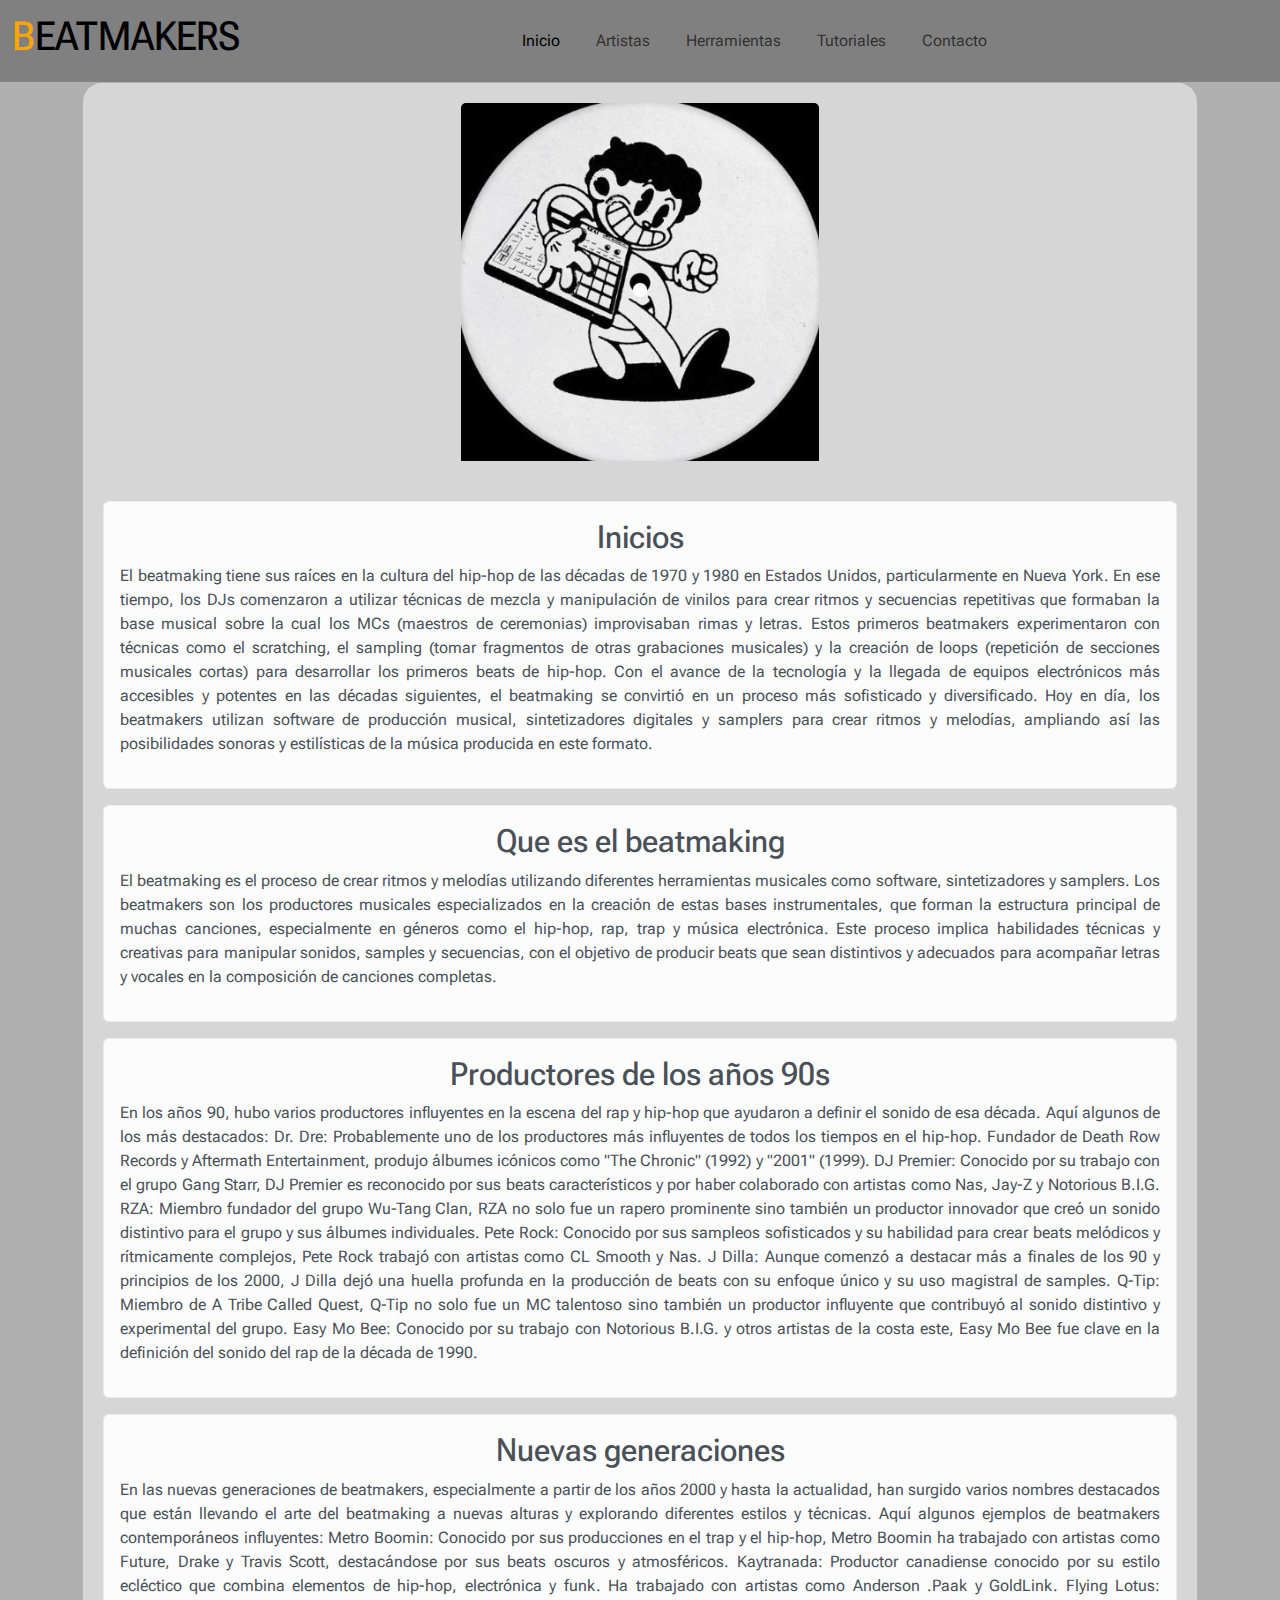
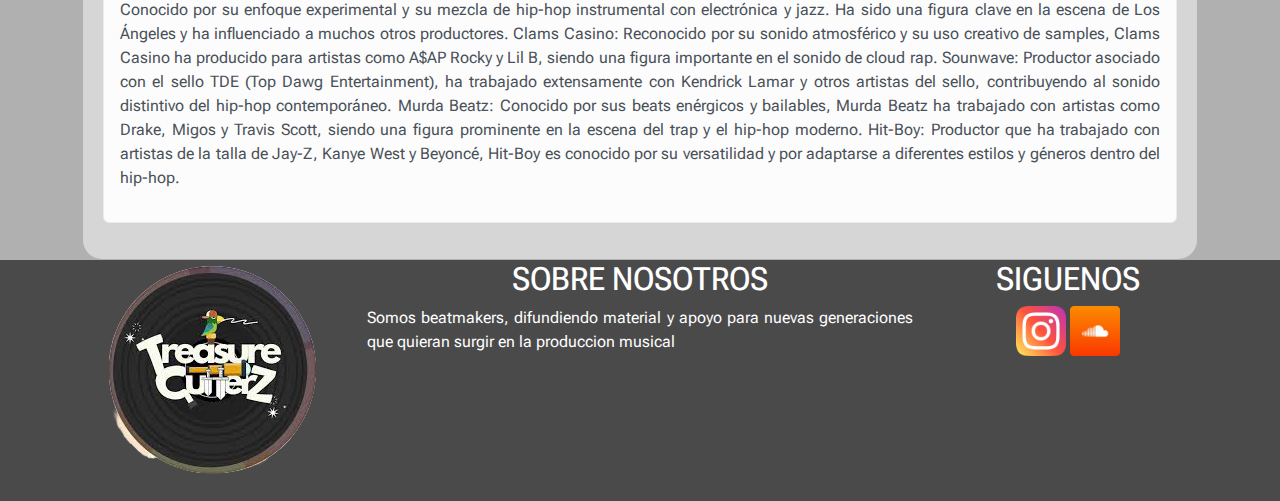
<file: index.html>
<!DOCTYPE html>
<html lang="es">

<head>
    <meta charset="UTF-8">
    <meta name="viewport" content="width=device-width, initial-scale=1.0">
    <title>BEATMAKERS</title>

<!-- Meta Descripción -->
<meta name="description" content="Descubre las herramientas y tutoriales esenciales para beatmakers. Aprende a usar las mejores máquinas y técnicas para crear música de alta calidad.">

<!-- Meta Palabras Clave -->
<meta name="keywords" content="beatmakers, música, inicios del boombap, producto de los 90s, nuevas generaciones, productores">

<!-- Meta Autor -->
<meta name="author" content="BEATMAKERS Team">


<!--Link bootstrap-->
<link href="https://cdn.jsdelivr.net/npm/bootstrap@5.3.3/dist/css/bootstrap.min.css" rel="stylesheet"
integrity="sha384-QWTKZyjpPEjISv5WaRU9OFeRpok6YctnYmDr5pNlyT2bRjXh0JMhjY6hW+ALEwIH" crossorigin="anonymous">


    <!--Link ccss-->
    <link rel="stylesheet" href="./css/main.css">


</head>

<body>



    <!--Menu de navegacion-->



    <nav class="navbar header navbar-expand-lg">
        <div class="container-fluid">
            <a class="navbar-brand">
                <h1><span class="texto-naranjo">B</span><span>EATMAKERS</span></h1>
            </a>
            <button class="navbar-toggler" type="button" data-bs-toggle="collapse" data-bs-target="#navbarNav"
                aria-controls="navbarNav" aria-expanded="false" aria-label="Toggle navigation">
                <span class="navbar-toggler-icon"></span>
            </button>
            <div class="collapse navbar-collapse" id="navbarNav">
                <ul class="navbar-nav">
                    <li class="nav-item">
                        <a class="nav-link active" aria-current="page" href="./index.html">Inicio</a>
                    </li>
                    <li class="nav-item">
                        <a class="nav-link" href="./pages/artistas.html">Artistas</a>
                    </li>
                    <li class="nav-item">
                        <a class="nav-link" href="./pages/herramientas.html">Herramientas</a>
                    </li>
                    <li class="nav-item">
                        <a class="nav-link" href="./pages/tutoriales.html">Tutoriales</a>
                    </li>
                    <li class="nav-item">
                        <a class="nav-link" href="./pages/contacto.html">Contacto</a>
                    </li>
                </ul>
            </div>
        </div>
    </nav>


    <!--Contenido principal-->

    <main>


        <div class="container text-center">
        <div class="card col-12">
           <center><div class="col-4"><img src="./img/20240617231118.png" class="card-img-top" alt="logo"></div> </center>
            <div class="card-body">
              <h5 class="card-title"></h5>
              
            </div>
            <article>
                <div class="alert alert-light" role="alert">
                    <h2>Inicios</h2>
                  <p>   El beatmaking tiene sus raíces en la cultura del hip-hop de las décadas de 1970 y 1980 en Estados Unidos, particularmente en Nueva York. 
                        En ese tiempo, los DJs comenzaron a utilizar técnicas de mezcla y manipulación de vinilos para crear ritmos y secuencias repetitivas que 
                        formaban la base musical sobre la cual los MCs (maestros de ceremonias) improvisaban rimas y letras. Estos primeros beatmakers experimentaron 
                        con técnicas como el scratching, el sampling (tomar fragmentos de otras grabaciones musicales) y la creación de loops (repetición de secciones 
                        musicales cortas) para desarrollar los primeros beats de hip-hop.

                        Con el avance de la tecnología y la llegada de equipos electrónicos más accesibles y potentes en las décadas siguientes, el beatmaking se 
                        convirtió en un proceso más sofisticado y diversificado. Hoy en día, los beatmakers utilizan software de producción musical, sintetizadores 
                        digitales y samplers para crear ritmos y melodías, ampliando así las posibilidades sonoras y estilísticas de la música producida en este formato.</p>
                </div>
    
                <div class="alert alert-light" role="alert">
                    <h2>Que es el beatmaking</h2>
                    <p> El beatmaking es el proceso de crear ritmos y melodías utilizando diferentes herramientas musicales como software, sintetizadores y samplers. 
                        Los beatmakers son los productores musicales especializados en la creación de estas bases instrumentales, que forman la estructura principal de muchas canciones, 
                        especialmente en géneros como el hip-hop, rap, trap y música electrónica. Este proceso implica habilidades técnicas y creativas para manipular sonidos, samples y 
                        secuencias, con el objetivo de producir beats que sean distintivos y adecuados para acompañar letras y vocales en la composición de canciones completas.</p>
                </div>
    
                <div class="alert alert-light" role="alert">
                    <h2>Productores de los años 90s</h2>
                  <p>
                        En los años 90, hubo varios productores influyentes en la escena del rap y hip-hop que ayudaron a definir el sonido de esa década. Aquí algunos de los más destacados:
                        Dr. Dre: Probablemente uno de los productores más influyentes de todos los tiempos en el hip-hop. Fundador de Death Row Records y Aftermath Entertainment, produjo 
                        álbumes icónicos como "The Chronic" (1992) y "2001" (1999).
                        DJ Premier: Conocido por su trabajo con el grupo Gang Starr, DJ Premier es reconocido por sus beats característicos y por haber colaborado con artistas como Nas, Jay-Z y 
                        Notorious B.I.G.
                        RZA: Miembro fundador del grupo Wu-Tang Clan, RZA no solo fue un rapero prominente sino también un productor innovador que creó un sonido distintivo para el grupo y sus 
                        álbumes individuales.                 
                        Pete Rock: Conocido por sus sampleos sofisticados y su habilidad para crear beats melódicos y rítmicamente complejos, Pete Rock trabajó con artistas como CL Smooth y Nas.             
                        J Dilla: Aunque comenzó a destacar más a finales de los 90 y principios de los 2000, J Dilla dejó una huella profunda en la producción de beats con su enfoque único y su 
                        uso magistral de samples.                      
                        Q-Tip: Miembro de A Tribe Called Quest, Q-Tip no solo fue un MC talentoso sino también un productor influyente que contribuyó al sonido distintivo y experimental del grupo.         
                        Easy Mo Bee: Conocido por su trabajo con Notorious B.I.G. y otros artistas de la costa este, Easy Mo Bee fue clave en la definición del sonido del rap de la década de 1990.</p>
                </div>
    
                <div class="alert alert-light" role="alert">
                    <h2>Nuevas generaciones</h2>
                  <p>
                        En las nuevas generaciones de beatmakers, especialmente a partir de los años 2000 y hasta la actualidad, han surgido varios nombres destacados que están llevando el arte del 
                        beatmaking a nuevas alturas y explorando diferentes estilos y técnicas. Aquí algunos ejemplos de beatmakers contemporáneos influyentes:
                        Metro Boomin: Conocido por sus producciones en el trap y el hip-hop, Metro Boomin ha trabajado con artistas como Future, Drake y Travis Scott, destacándose por sus beats 
                        oscuros y atmosféricos.
                        Kaytranada: Productor canadiense conocido por su estilo ecléctico que combina elementos de hip-hop, electrónica y funk. Ha trabajado con artistas como Anderson .Paak y 
                        GoldLink.          
                        Flying Lotus: Conocido por su enfoque experimental y su mezcla de hip-hop instrumental con electrónica y jazz. Ha sido una figura clave en la escena de Los Ángeles y ha 
                        influenciado a muchos otros productores.                       
                        Clams Casino: Reconocido por su sonido atmosférico y su uso creativo de samples, Clams Casino ha producido para artistas como A$AP Rocky y Lil B, siendo una figura importante en 
                        el sonido de cloud rap.
                        Sounwave: Productor asociado con el sello TDE (Top Dawg Entertainment), ha trabajado extensamente con Kendrick Lamar y otros artistas del sello, contribuyendo al sonido 
                        distintivo del hip-hop contemporáneo.  
                        Murda Beatz: Conocido por sus beats enérgicos y bailables, Murda Beatz ha trabajado con artistas como Drake, Migos y Travis Scott, siendo una figura prominente en la escena 
                        del trap y el hip-hop moderno.
                        Hit-Boy: Productor que ha trabajado con artistas de la talla de Jay-Z, Kanye West y Beyoncé, Hit-Boy es conocido por su versatilidad y por adaptarse a diferentes estilos y 
                        géneros dentro del hip-hop.</p>
                </div>           
            </article>
                    </div>
                </div>

    </main>

    <!--Pie de pagina-->

    <footer class="pie-pagina">
        <div class="container">
            <div class="row">
                <div class="col-xs-12 col-lg-3">
                    <div class="">
                        <div class="box">
                            <figure>
                                <a href="">
                                    <center> <img src="img/treasure cutterz.png" alt="Logo"></center>
                                </a>
                            </figure>
                        </div>
                    </div>
                </div>
                <div class="col-xs-12 col-lg-6">
                    <div class="box">
                        <center>
                            <h2>SOBRE NOSOTROS</h2>
                            <p>Somos beatmakers, difundiendo material y apoyo para nuevas generaciones que quieran surgir en la produccion musical</p>
                        </center>
                    </div>
                </div>

                <div class="col-xs-12 col-lg-3">
                    <div class="box">
                        <center>
                            <h2>SIGUENOS</h2>
                            <div class="red-social">
                              <a href="https://instagram.com/vishorockers" class="fa fa-instagram">
                                <img src="./img/instagram-logo.png" alt="instagram-logo" height="50px"></a>
                              <a href="https://soundcloud.com/vishorockers" class="fa fa-soundcloud">
                                <img src="./img/soundcloud-logo.png" alt="soundcloud-logo" height="50px"></a>
                          </center>
                    </div>
                </div>

            </div>
        </div>
        </div>
    </footer>


        
    <!--Bootstrap JS-->
    <script src="https://cdn.jsdelivr.net/npm/bootstrap@5.3.3/dist/js/bootstrap.bundle.min.js"
        integrity="sha384-YvpcrYf0tY3lHB60NNkmXc5s9fDVZLESaAA55NDzOxhy9GkcIdslK1eN7N6jIeHz"
        crossorigin="anonymous"></script>
</body>

</html>
</file>
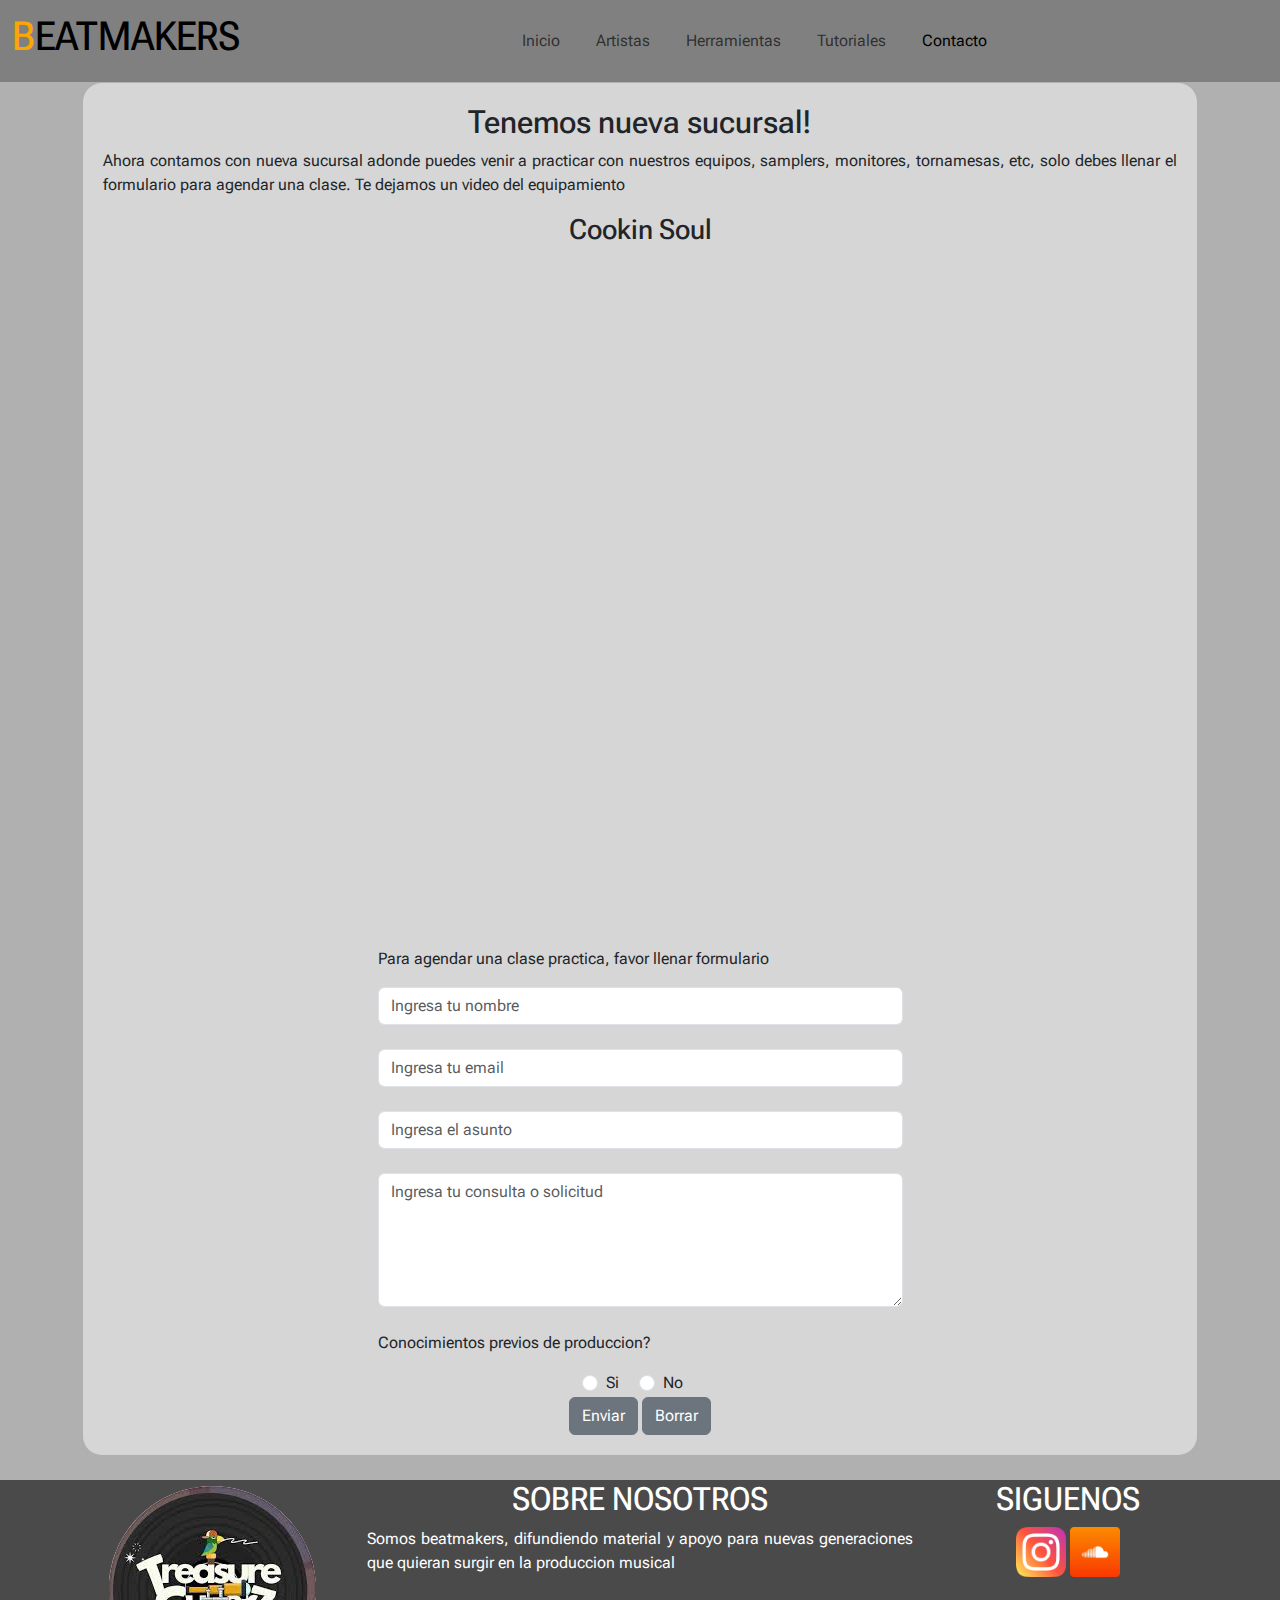
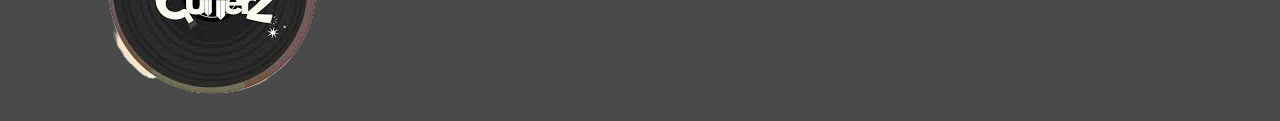
<file: pages/contacto.html>
<!DOCTYPE html>
<html lang="es">

<head>
  <meta charset="UTF-8">
  <meta name="viewport" content="width=device-width, initial-scale=1.0">
  <title>BEATMAKERS</title>
<!-- Meta Descripción -->
<meta name="description" content="Formulario para poder inscribirte a clases presenciales adonde podras aprender a producir tus propios temas musicales">

<!-- Meta Palabras Clave -->
<meta name="keywords" content="beatmakers, música, inicios del boombap, producto de los 90s, nuevas generaciones, productores">

<!-- Meta Autor -->
<meta name="author" content="BEATMAKERS Team">



      <!--Link bootstrap-->
      <link href="https://cdn.jsdelivr.net/npm/bootstrap@5.3.3/dist/css/bootstrap.min.css" rel="stylesheet"
      integrity="sha384-QWTKZyjpPEjISv5WaRU9OFeRpok6YctnYmDr5pNlyT2bRjXh0JMhjY6hW+ALEwIH" crossorigin="anonymous">
  
  <link rel="stylesheet" href="../css/main.css">



</head>

<body>



  <!--Menu de navegacion-->
  <nav class="navbar header2 navbar-expand-lg">
    <div class="container-fluid">
      <a class="navbar-brand">
        <h1><span class="texto-naranjo">B</span><span>EATMAKERS</span></h1>
      </a>
      <button class="navbar-toggler" type="button" data-bs-toggle="collapse" data-bs-target="#navbarNav"
        aria-controls="navbarNav" aria-expanded="false" aria-label="Toggle navigation">
        <span class="navbar-toggler-icon"></span>
      </button>
      <div class="collapse navbar-collapse" id="navbarNav">
        <ul class="navbar-nav">
          <li class="nav-item">
            <a class="nav-link" aria-current="page" href="../index.html">Inicio</a>
          </li>
          <li class="nav-item">
            <a class="nav-link" href="./artistas.html">Artistas</a>
          </li>
          <li class="nav-item">
            <a class="nav-link" href="./herramientas.html">Herramientas</a>
          </li>
          <li class="nav-item">
            <a class="nav-link" href="./tutoriales.html">Tutoriales</a>
          </li>
          <li class="nav-item">
            <a class="nav-link active" href="./contacto.html">Contacto</a>
          </li>
        </ul>
      </div>
    </div>
  </nav>

  <!--Contenido principal-->

  <main>
    <div class="container">
    <form>
      <div class="text-center">
        <div class="card col-12">
         

        </nav>
        <h2>Tenemos nueva sucursal!</h2>
        <p>Ahora contamos con nueva sucursal adonde puedes venir a practicar con nuestros equipos, samplers, monitores,
          tornamesas, etc, solo debes llenar el formulario para agendar una clase. Te dejamos un video del equipamiento
        <h3>Cookin Soul</h3>
        </p>
        <br>
        <div class="ratio ratio-16x9">
        <iframe width="560" height="315" src="https://www.youtube.com/embed/m3Fv3sw6kkE?si=lYChsGoiXPlhDSes"
          title="YouTube video player" frameborder="0"
          allow="accelerometer; autoplay; clipboard-write; encrypted-media; gyroscope; picture-in-picture; web-share"
          referrerpolicy="strict-origin-when-cross-origin" allowfullscreen></iframe>
        </div>
        <br>
        <div class="container">
          <div class="row">
            <center>
              <div class="col-xs-10 col-lg-6">
                <br>
                <p>Para agendar una clase practica, favor llenar formulario</p>
                <input class="form-control" type="Nombre" maxlength="15" placeholder="Ingresa tu nombre" required><br>
                <input class="form-control" type="email" placeholder="Ingresa tu email" required><br>
                <input class="form-control" type="asunto" placeholder="Ingresa el asunto" required><br>
                <textarea class="form-control" name="" id="" rows="5" maxlength="50" cols="21"
                  placeholder="Ingresa tu consulta o solicitud" required></textarea><br>

                <p>Conocimientos previos de produccion?</p>

                <div class="form-check form-check-inline">
                  <label class="form-check-label" for="inlineRadio1">Si</label>
                  <input class="form-check-input" type="radio" name="produccion" id="inlineRadio1" value="Si">

                </div>
                <div class="form-check form-check-inline">
                  <label class="form-check-label" for="inlineRadio2">No</label>
                  <input class="form-check-input" type="radio" name="produccion" id="inlineRadio2" value="No">

                </div>


              </div>
            </center>

            <br>
          </div>
          <input type="submit" value="Enviar" class="btn btn-secondary">
          <input type="reset" value="Borrar" class="btn btn-secondary">
        

        </div>
      </div>
      </div>
      </form>
    </div>
  



  </main>

<br>

  <!--Pie de pagina-->

  <footer class="pie-pagina">
    <div class="container">
      <div class="row">
        <div class="col-xs-12 col-lg-3">
          <div class="">
            <div class="box">
              <figure>
                <a href="">
                  <center> <img src="../img/treasure cutterz.png" alt="Logo"></center>
                </a>
              </figure>
            </div>
          </div>
        </div>
        <div class="col-xs-12 col-lg-6">
          <div class="box">
            <center>
              <h2>SOBRE NOSOTROS</h2>
              <p>Somos beatmakers, difundiendo material y apoyo para nuevas generaciones que quieran surgir en la produccion musical</p>
            </center>
          </div>
        </div>

        <div class="col-xs-12 col-lg-3">
          <div class="box">
            <center>
              <h2>SIGUENOS</h2>
              <div class="red-social">
                <a href="https://instagram.com/vishorockers" class="fa fa-instagram">
                  <img src="../img/instagram-logo.png" alt="instagram-logo" height="50px"></a>
                <a href="https://soundcloud.com/vishorockers" class="fa fa-soundcloud">
                  <img src="../img/soundcloud-logo.png" alt="soundcloud-logo" height="50px"></a>
            </center>
          </div>
        </div>

      </div>
    </div>
    </div>
  </footer>



  <!--Bootstrap JS-->
  <script src="https://cdn.jsdelivr.net/npm/bootstrap@5.3.3/dist/js/bootstrap.bundle.min.js"
    integrity="sha384-YvpcrYf0tY3lHB60NNkmXc5s9fDVZLESaAA55NDzOxhy9GkcIdslK1eN7N6jIeHz"
    crossorigin="anonymous"></script>
</body>

</html>
</file>
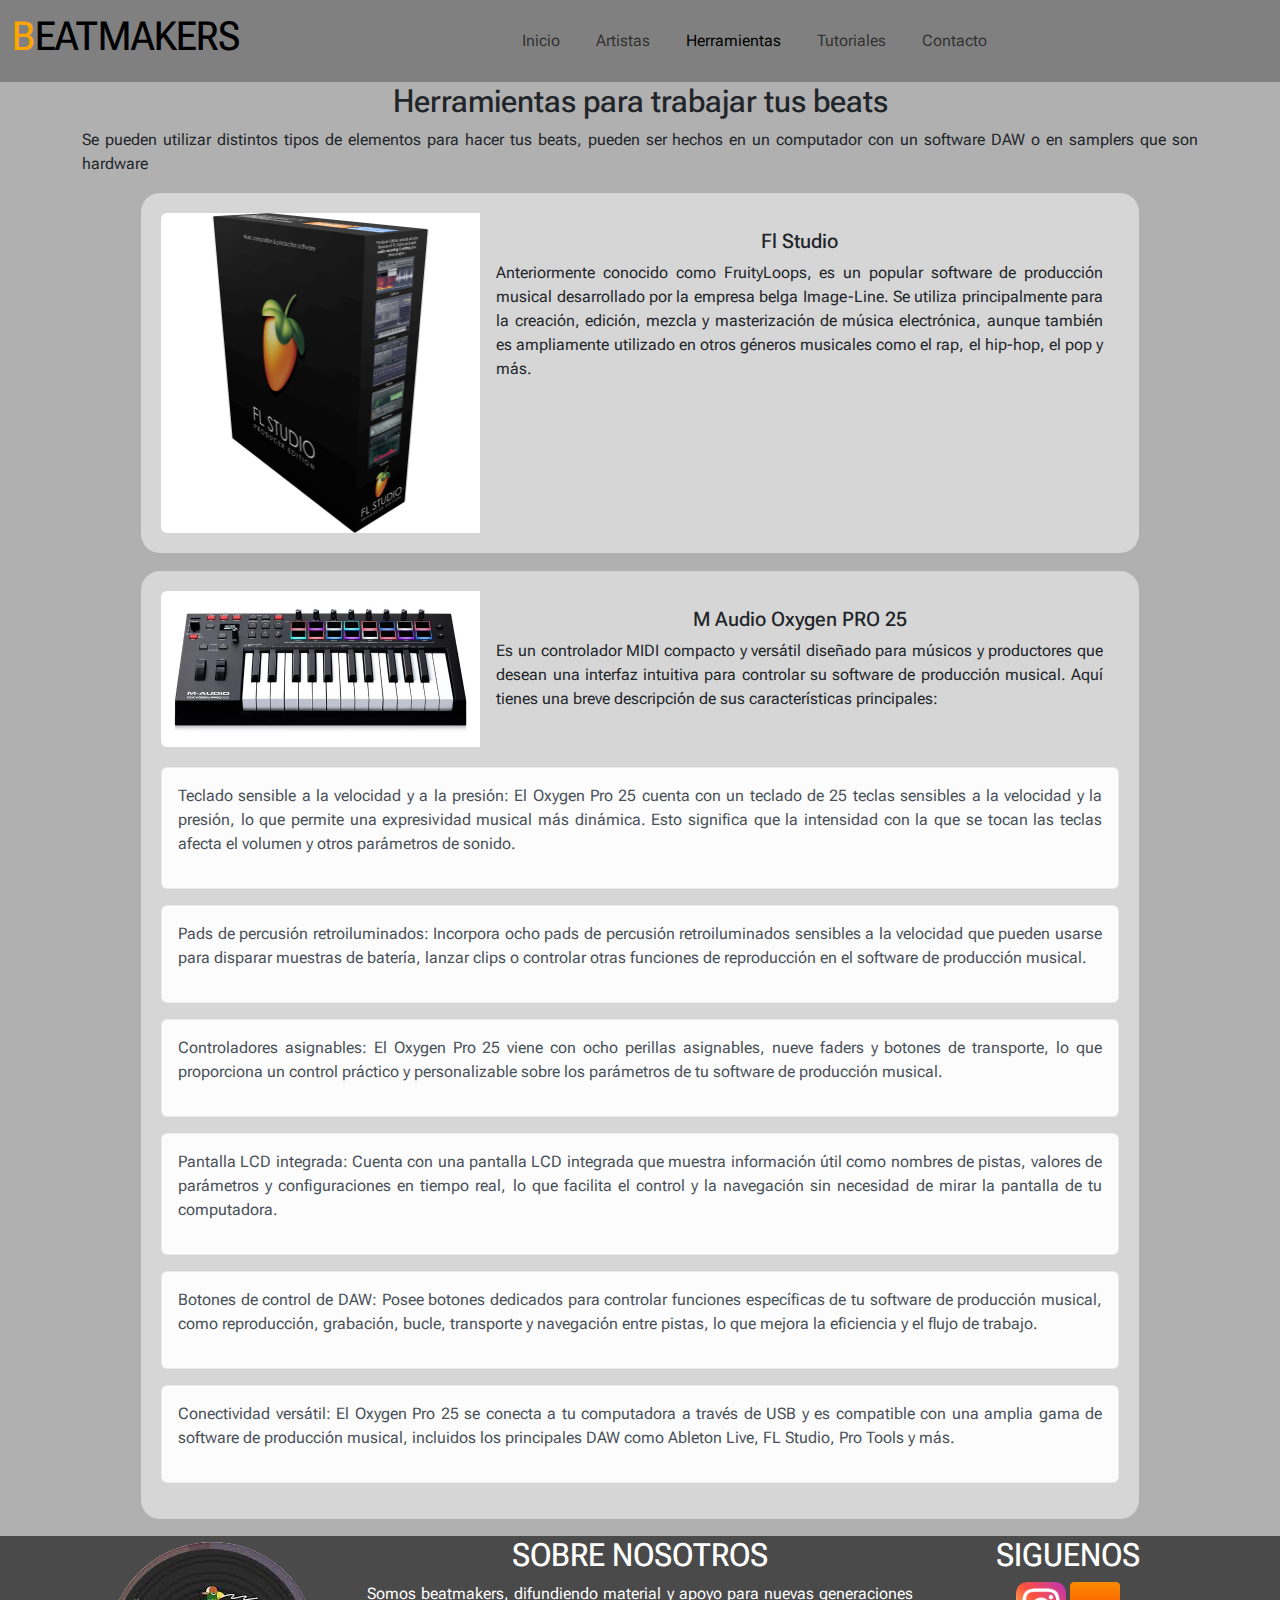
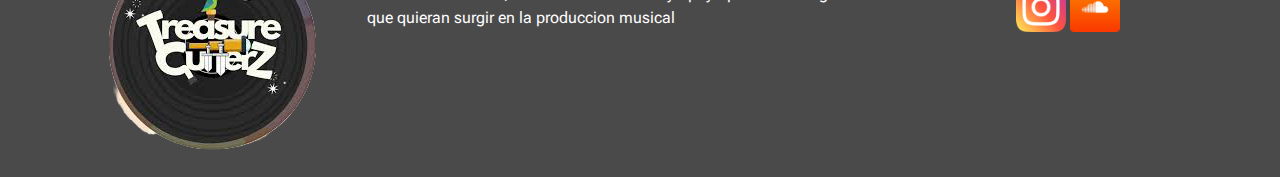
<file: pages/herramientas.html>
<!DOCTYPE html>
<html lang="es">

<head>
  <meta charset="UTF-8">
  <meta name="viewport" content="width=device-width, initial-scale=1.0">
  <title>BEATMAKERS</title>

<!-- Meta Descripción -->
<meta name="description" content="Herramientas de produccion musical, como FL Studio, daw simple de utilizar, intuitivo y de gran potencial. Controlador midi, marca m audio, de gran potencial, 25 teclas, economico.">

<!-- Meta Palabras Clave -->
<meta name="keywords" content="produccion musica, hardware, software, controlador midi, puerto usb">

<!-- Meta Autor -->
<meta name="author" content="BEATMAKERS Team">

  <!--Link bootstrap-->
  <link href="https://cdn.jsdelivr.net/npm/bootstrap@5.3.3/dist/css/bootstrap.min.css" rel="stylesheet"
    integrity="sha384-QWTKZyjpPEjISv5WaRU9OFeRpok6YctnYmDr5pNlyT2bRjXh0JMhjY6hW+ALEwIH" crossorigin="anonymous">

  <!--Link ccss-->
  <link rel="stylesheet" href="../css/main.css">


</head>

<body>



  <!--Menu de navegacion-->
  <nav class="navbar header navbar-expand-lg">
    <div class="container-fluid">
      <a class="navbar-brand">
        <h1><span class="texto-naranjo">B</span><span>EATMAKERS</span></h1>
      </a>
      <button class="navbar-toggler" type="button" data-bs-toggle="collapse" data-bs-target="#navbarNav"
        aria-controls="navbarNav" aria-expanded="false" aria-label="Toggle navigation">
        <span class="navbar-toggler-icon"></span>
      </button>
      <div class="collapse navbar-collapse" id="navbarNav">
        <ul class="navbar-nav">
          <li class="nav-item">
            <a class="nav-link" aria-current="page" href="../index.html">Inicio</a>
          </li>
          <li class="nav-item">
            <a class="nav-link" href="./artistas.html">Artistas</a>
          </li>
          <li class="nav-item">
            <a class="nav-link active" href="./herramientas.html">Herramientas</a>
          </li>
          <li class="nav-item">
            <a class="nav-link" href="./tutoriales.html">Tutoriales</a>
          </li>
          <li class="nav-item">
            <a class="nav-link" href="./contacto.html">Contacto</a>
          </li>
        </ul>
      </div>
    </div>
  </nav>
  <!--Contenido principal-->

  <main>

    <div class="container">
    <center>
      <div class="pagina-herramientas">
        <div class="row">
          <div class="col-12">
            <div class="pagina-herramientas">
              <article>
                <h2>Herramientas para trabajar tus beats</h2>
                <p>Se pueden utilizar distintos tipos de elementos para hacer tus beats, pueden ser hechos en un
                  computador
                  con un software DAW o en samplers que son hardware</p>

              </article>
            </div>
          </div>
        </div>
      </div>


      <div class="card mb-3" style="max-width: 1000px;">
        <div class="row g-0">
          <div class="col-md-4">
            <img src="../img/flstudio.jpg" class="img-fluid rounded-start" alt="Fl Studio">
          </div>
          <div class="col-md-8">
            <div class="card-body">
              <h5 class="card-title">Fl Studio</h5>
              <p class="card-text">Anteriormente conocido como FruityLoops, es un popular software de producción musical
                desarrollado por la empresa belga Image-Line. Se utiliza principalmente para la creación, edición,
                mezcla y
                masterización de música electrónica, aunque también es ampliamente utilizado en otros géneros
                musicales como
                el rap, el hip-hop, el pop y más.</p>
              <p class="card-text"><small class="text-body-secondary"></small></p>
            </div>
          </div>
        </div>
      </div>

      <div class="card mb-3" style="max-width: 1000px;">
        <div class="row g-0">
          <div class="col-md-4">
            <img src="../img/maudio.png" class="img-fluid rounded-start" alt="M audio">
          </div>
          <div class="col-md-8">
            <div class="card-body">
              <h5 class="card-title">M Audio Oxygen PRO 25</h5>
              <p class="card-text">Es un controlador MIDI compacto y versátil diseñado para músicos y
                productores que
                desean una interfaz intuitiva para controlar su software de producción musical. Aquí tienes una breve
                descripción de sus características principales:</p>
                <br>

              <p class="card-text"><small class="text-body-secondary"></small></p>
            </div>
          </div>
          <article>
            <div class="alert alert-light" role="alert">
              <p text-align="justify">Teclado sensible a la velocidad y a la presión: El Oxygen Pro 25 cuenta con un
                teclado de
                25 teclas sensibles a la velocidad y la presión, lo que permite una expresividad musical más
                dinámica. Esto
                significa que la intensidad con la que se tocan las teclas afecta el volumen y otros parámetros de
                sonido.</p>
            </div>
            <div class="alert alert-light" role="alert">
              <p text-align="justify">Pads de percusión retroiluminados: Incorpora ocho pads de percusión retroiluminados
                sensibles
                a la velocidad que pueden usarse para disparar muestras de batería, lanzar clips o controlar otras
                funciones
                de reproducción en el software de producción musical.</p>
            </div>

            <div class="alert alert-light" role="alert">
              <p text-align="justify">Controladores asignables: El Oxygen Pro 25 viene con ocho perillas
                asignables, nueve
                faders y botones de transporte, lo que proporciona un control práctico y personalizable sobre los
                parámetros
                de tu software de producción musical.</p>
            </div>

            <div class="alert alert-light" role="alert">
              <p text-align="justify">Pantalla LCD integrada: Cuenta con una pantalla LCD integrada que muestra
                información
                útil como nombres de pistas, valores de parámetros y configuraciones en tiempo real, lo que facilita
                el
                control y la navegación sin necesidad de mirar la pantalla de tu computadora.</p>
            </div>

            <div class="alert alert-light" role="alert">
              <p text-align="justify">Botones de control de DAW: Posee botones dedicados para controlar funciones
                específicas de
                tu software de producción musical, como reproducción, grabación, bucle, transporte y navegación
                entre
                pistas, lo que mejora la eficiencia y el flujo de trabajo.</p>
            </div>

            <div class="alert alert-light" role="alert">
              <p text-align="justify">Conectividad versátil: El Oxygen Pro 25 se conecta a tu computadora a través
                de USB y
                es compatible con una amplia gama de software de producción musical, incluidos los principales DAW
                como
                Ableton Live, FL Studio, Pro Tools y más.</p>
            </div>    
          </article>
        </div>
      </div>
    </center>


      





  </main>






  <!--Pie de pagina-->

  <footer class="pie-pagina">
    <div class="container">
      <div class="row">
        <div class="col-xs-12 col-lg-3">
          <div class="">
            <div class="box">
              <figure>
                <a href="">
                  <center> <img src="../img/treasure cutterz.png" alt="Logo"></center>
                </a>
              </figure>
            </div>
          </div>
        </div>
        <div class="col-xs-12 col-lg-6">
          <div class="box">
            <center>
              <h2>SOBRE NOSOTROS</h2>
              <p>Somos beatmakers, difundiendo material y apoyo para nuevas generaciones que quieran surgir en la produccion musical</p>
            </center>
          </div>
        </div>

        <div class="col-xs-12 col-lg-3">
          <div class="box">
            <center>
              <h2>SIGUENOS</h2>
              <div class="red-social">
                <a href="https://instagram.com/vishorockers" class="fa fa-instagram">
                  <img src="../img/instagram-logo.png" alt="instagram-logo" height="50px"></a>
                <a href="https://soundcloud.com/vishorockers" class="fa fa-soundcloud">
                  <img src="../img/soundcloud-logo.png" alt="soundcloud-logo" height="50px"></a>
            </center>
          </div>
        </div>

      </div>
    </div>

  </footer>




  <!--Bootstrap JS-->
  <script src="https://cdn.jsdelivr.net/npm/bootstrap@5.3.3/dist/js/bootstrap.bundle.min.js"
    integrity="sha384-YvpcrYf0tY3lHB60NNkmXc5s9fDVZLESaAA55NDzOxhy9GkcIdslK1eN7N6jIeHz"
    crossorigin="anonymous"></script>
</body>

</html>
</file>
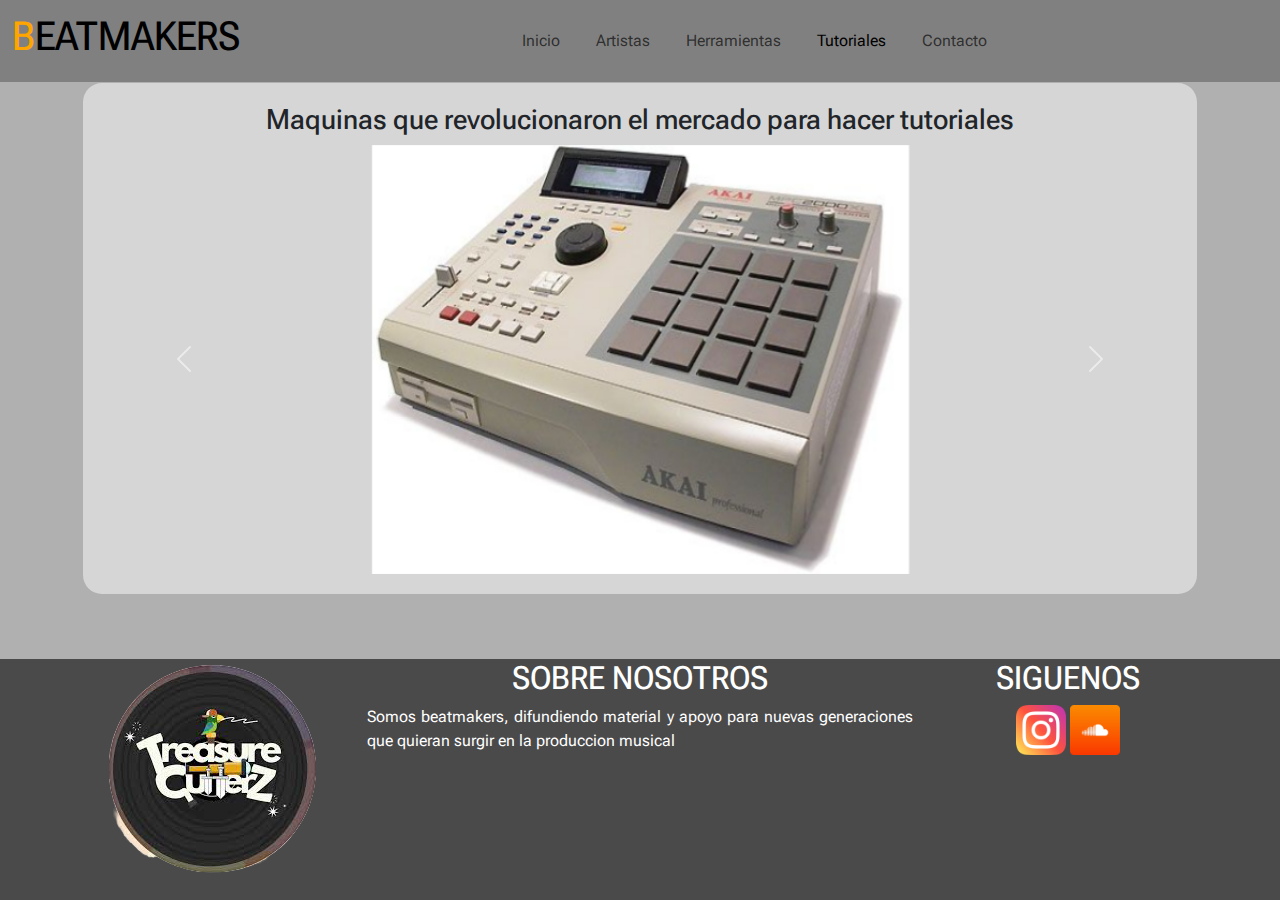
<file: pages/tutoriales.html>
<!DOCTYPE html>
<html lang="es">

<head>
  <meta charset="UTF-8">
  <meta name="viewport" content="width=device-width, initial-scale=1.0">
  <title>BEATMAKERS</title>
<!-- Meta Descripción -->
<meta name="description" content="Hardware de produccion musical, de los 90s y 2000s. Funciones con pads, standalone con alta calidad de sonido">

<!-- Meta Palabras Clave -->
<meta name="keywords" content="beatmaker, mpc, mpc1000, mpc 2000, mpc live 2, sp, sp404, sp555,">

<!-- Meta Autor -->
<meta name="author" content="BEATMAKERS Team">


  <!--Link bootstrap-->
  <link href="https://cdn.jsdelivr.net/npm/bootstrap@5.3.3/dist/css/bootstrap.min.css" rel="stylesheet"
    integrity="sha384-QWTKZyjpPEjISv5WaRU9OFeRpok6YctnYmDr5pNlyT2bRjXh0JMhjY6hW+ALEwIH" crossorigin="anonymous">
  <!--Link CSS-->
  <link rel="stylesheet" href="../css/main.css">

</head>

<body>
  <div class="wrapper">
    <!--Menu de navegacion-->
    <nav class="navbar header navbar-expand-lg">
      <div class="container-fluid">
        <a class="navbar-brand">
          <h1><span class="texto-naranjo">B</span><span>EATMAKERS</span></h1>
        </a>
        <button class="navbar-toggler" type="button" data-bs-toggle="collapse" data-bs-target="#navbarNav"
          aria-controls="navbarNav" aria-expanded="false" aria-label="Toggle navigation">
          <span class="navbar-toggler-icon"></span>
        </button>
        <div class="collapse navbar-collapse" id="navbarNav">
          <ul class="navbar-nav">
            <li class="nav-item">
              <a class="nav-link" aria-current="page" href="../index.html">Inicio</a>
            </li>
            <li class="nav-item">
              <a class="nav-link" href="./artistas.html">Artistas</a>
            </li>
            <li class="nav-item">
              <a class="nav-link" href="./herramientas.html">Herramientas</a>
            </li>
            <li class="nav-item">
              <a class="nav-link active" href="./tutoriales.html">Tutoriales</a>
            </li>
            <li class="nav-item">
              <a class="nav-link" href="./contacto.html">Contacto</a>
            </li>
          </ul>
        </div>
      </div>
    </nav>

    <!--Contenido principal-->
    <main class="content">
      <div class="container">
        <div class="text-center">
          <div class="card col-12">
           
        <div>
          <center>
            <h3>Maquinas que revolucionaron el mercado para hacer tutoriales</h3>
          </center>
        </div>
        <center>
          <div id="carouselExample" class="carousel slide">
            <div class="carousel-inner">
              <div class="carousel-item active">
                <img src="../img/mpc2000xl.png" class="d-block w-50" alt="mpc2000">
              </div>
              <div class="carousel-item">
                <img src="../img/sp404mk2.png" class="d-block w-50" alt="sp404mk2">
              </div>
              <div class="carousel-item">
                <img src="../img/mpc 1000 650x450.png" class="d-block w-50" alt="mpc1000">
              </div>
              <div class="carousel-item">
                <img src="../img/isla2400 680x445.png" class="d-block w-50" alt="isla200">
              </div>
              <div class="carousel-item">
                <img src="../img/MPC live2 600x400.png" class="d-block w-50" alt="mpclive1">
              </div>
              <div class="carousel-item">
                <img src="../img/mpc one retro600x500.png" class="d-block w-50" alt="mpcone">
              </div>
              <div class="carousel-item">
                <img src="../img/SP1200 800x650.png" class="d-block w-50" alt="sp1200">
              </div>
              <div class="carousel-item">
                <img src="../img/SP555 700x630.png" class="d-block w-50" alt="sp555">
              </div>
            </div>
            <button class="carousel-control-prev" type="button" data-bs-target="#carouselExample" data-bs-slide="prev">
              <span class="carousel-control-prev-icon" aria-hidden="true"></span>
              <span class="visually-hidden">Anterior</span>
            </button>
            <button class="carousel-control-next" type="button" data-bs-target="#carouselExample" data-bs-slide="next">
              <span class="carousel-control-next-icon" aria-hidden="true"></span>
              <span class="visually-hidden">Siguiente</span>
            </button>
          </div>
        </center>
      </div>
        </div>
      </div>
      
    </main>

    <!--Pie de pagina-->
    <footer class="pie-pagina">
      <div class="container">
        <div class="row">
          <div class="col-xs-12 col-lg-3">
            <div class="">
              <div class="box">
                <figure>
                  <a href="">
                    <center><img src="../img/treasure cutterz.png" alt="Logo"></center>
                  </a>
                </figure>
              </div>
            </div>
          </div>
          <div class="col-xs-12 col-lg-6">
            <div class="box">
              <center>
                <h2>SOBRE NOSOTROS</h2>
                <p>Somos beatmakers, difundiendo material y apoyo para nuevas generaciones que quieran surgir en la produccion musical</p>
              </center>
            </div>
          </div>
          <div class="col-xs-12 col-lg-3">
            <div class="box">
              <center>
                <h2>SIGUENOS</h2>
                <div class="red-social">
                  <a href="https://instagram.com/vishorockers" class="fa fa-instagram">
                    <img src="../img/instagram-logo.png" alt="instagram-logo" height="50px"></a>
                  <a href="https://soundcloud.com/vishorockers" class="fa fa-soundcloud">
                    <img src="../img/soundcloud-logo.png" alt="soundcloud-logo" height="50px"></a>
              </center>
            </div>
          </div>
        </div>
      </div>
    </footer>
  </div>

  <!--Bootstrap JS-->
  <script src="https://cdn.jsdelivr.net/npm/bootstrap@5.3.3/dist/js/bootstrap.bundle.min.js"
    integrity="sha384-YvpcrYf0tY3lHB60NNkmXc5s9fDVZLESaAA55NDzOxhy9GkcIdslK1eN7N6jIeHz"
    crossorigin="anonymous"></script>
</body>

</html>
</file>
<file: css/main.css>
@font-face {
    font-family: "Roboto";
    src: url("../fonts/RobotoFlex.ttf");
}

body{
    background-color: rgb(176, 176, 176) !important;

}

:root{
    font-size: 16px;

}

*{
    margin: 0;
    padding: 0;
    box-sizing: border-box;
    font-family: "Roboto";
}


.menu{
    display: flex;
    list-style-type: none;
    gap: 10px;
    grid-gap: 10px;
    align-items: center;
    height: 100%;
    
}
.menu__item a {
    color: black;
    text-decoration: none;

}

.menu__item.active a, .menu__item a:hover{
    text-decoration: underline double;

}





.contenedor{
    justify-content: center;
    text-align: center;
}



@media (width < 2000px){
    .contenedor {
        height: 100vh;
        display: grid;
        grid-template-columns: 1fr 1fr;
        grid-template-rows: 1fr 1fr 1fr;
        grid-template-areas:
        "logo           logo"
        "introduccion   desarrollo"
        "productores    nuevas-generaciones";
        gap: 1rem;
        align-items: stretch;
        justify-items: stretch;
    }
}
@media (width < 900px){
    .contenedor {
        height: 100vh;
        display: grid;
        grid-template-columns: 1fr;
        grid-template-rows: 1fr 1fr 1fr 1fr 1fr;
        grid-template-areas:
        "logo"
        "introduccion"   
        "desarrollo"
        "productores"    
        "nuevas-generaciones";
        gap: 1rem;
        align-items: stretch;
        justify-items: stretch;
    }
}

.logo-imagen{
    width: 100%;

}


.logo{
    align-content: center;
    grid-area: logo;
    width: 250px;
    background-color: black;
    padding: 5px;
    border-radius: 10px;

}
.introduccion{
    grid-area: introduccion;
    background-color: rgb(68, 68, 68);
    color: orange;
}

.productores{
    grid-area: productores;
    background-color: rgb(68, 68, 68);
    color: orange;
}

.desarrollo{
    grid-area: desarrollo;
    background-color: rgb(59, 59, 59);
    color: aqua;
}

.nuevas-generaciones{
    grid-area: nuevas-generaciones;
    background-color: rgb(59, 59, 59);
    color: aqua;
}


.texto-naranjo{
    color:orange;
}



/* lista de herramientas*/

.lista-oxygen{
    list-style-type: "🎹 ";
    align-content: center;

}



@media (width < 2000px){
    .lista-oxygen {
        height: 100vh;
        display: grid;
        grid-template-columns: 1fr;
        grid-template-rows: 1fr 1fr 1fr 1fr 1fr 1fr;
        grid-template-areas:
        "teclado"  
        "pad" 
        "controladores"
        "pantalla" 
        "botones" 
        "conectividad";
        gap: 1rem;
        align-items: stretch;
        justify-items: stretch;
    }
}

@media (width < 900px){
    .lista-oxygen {
        height: 100vh;
        display: grid;
        grid-template-columns: 1fr 1fr 1fr;
        grid-template-rows: 1fr 1fr 1fr;
        grid-template-areas:
        "teclado  pad controladores"
        "pantalla botones conectividad";
        gap: 1rem;
        align-items: stretch;
        justify-items: stretch;
    }
}

.contenedor2{
    justify-content: center;
    text-align: center;
    padding: 20px;
}

.pie-pagina{
    width: 100%;
    background-color: rgb(74, 74, 74);
    color: white;
}
.pie-pagina .grupo1{
    width: 100%;
    max-width: 1200px;
    margin: auto;
    display: grid;
    grid-template-columns: repeat(3, 1fr);
    grid-gap:50px;
    padding: 45px 0px;

}
.pie-pagina .grupo1 .box figure{
    width: 100%;
    height: 100%;
    display: flex;
    justify-content: center;
    align-items: center;
}

.pie-pagina .grupo1 .box figure img{
    width: 200px;
}

.pie-pagina .grupo2{
    width: 100%;
    max-width: 1200px;
    margin: auto;
    display: grid;
    grid-template-columns: repeat(3, 1fr);
    grid-gap:50px;
    padding: 45px 0px;

}

.navbar {
    display: flex;
    justify-content: center;
  }
  
  .container-fluid {
    display: flex;
    justify-content: center;
    align-items: center;
  }
  
  .navbar-brand {
    margin-right: auto;
  }
  
  .navbar-collapse {
    display: flex;
    justify-content: center;
  }
  
  .navbar-nav {
    display: flex;
    justify-content: center;
  }
  


  .nav-item {
    margin: 0 10px;
  }

  .nav-item :hover{
    background-color: orange;
    border-radius: 7%;

}
  body{
    background-color: rgb(176, 176, 176) !important;

}
.header{
    background-color: gray !important;

}
.header2{
    background-color: gray !important;

}

.carousel{
    width: 100%;
}



.card{
    background-color: rgb(214, 214, 214);
    padding: 20px;
    border-radius: 20px;
    justify-content: center;
    
}

html, body {
    height: 100%;
    margin: 0;
  }
  .wrapper {
    display: flex;
    flex-direction: column;
    min-height: 100vh;
  }
  .content {
    flex: 1;
  }
  p{
    text-align: justify;
  }
</file>
